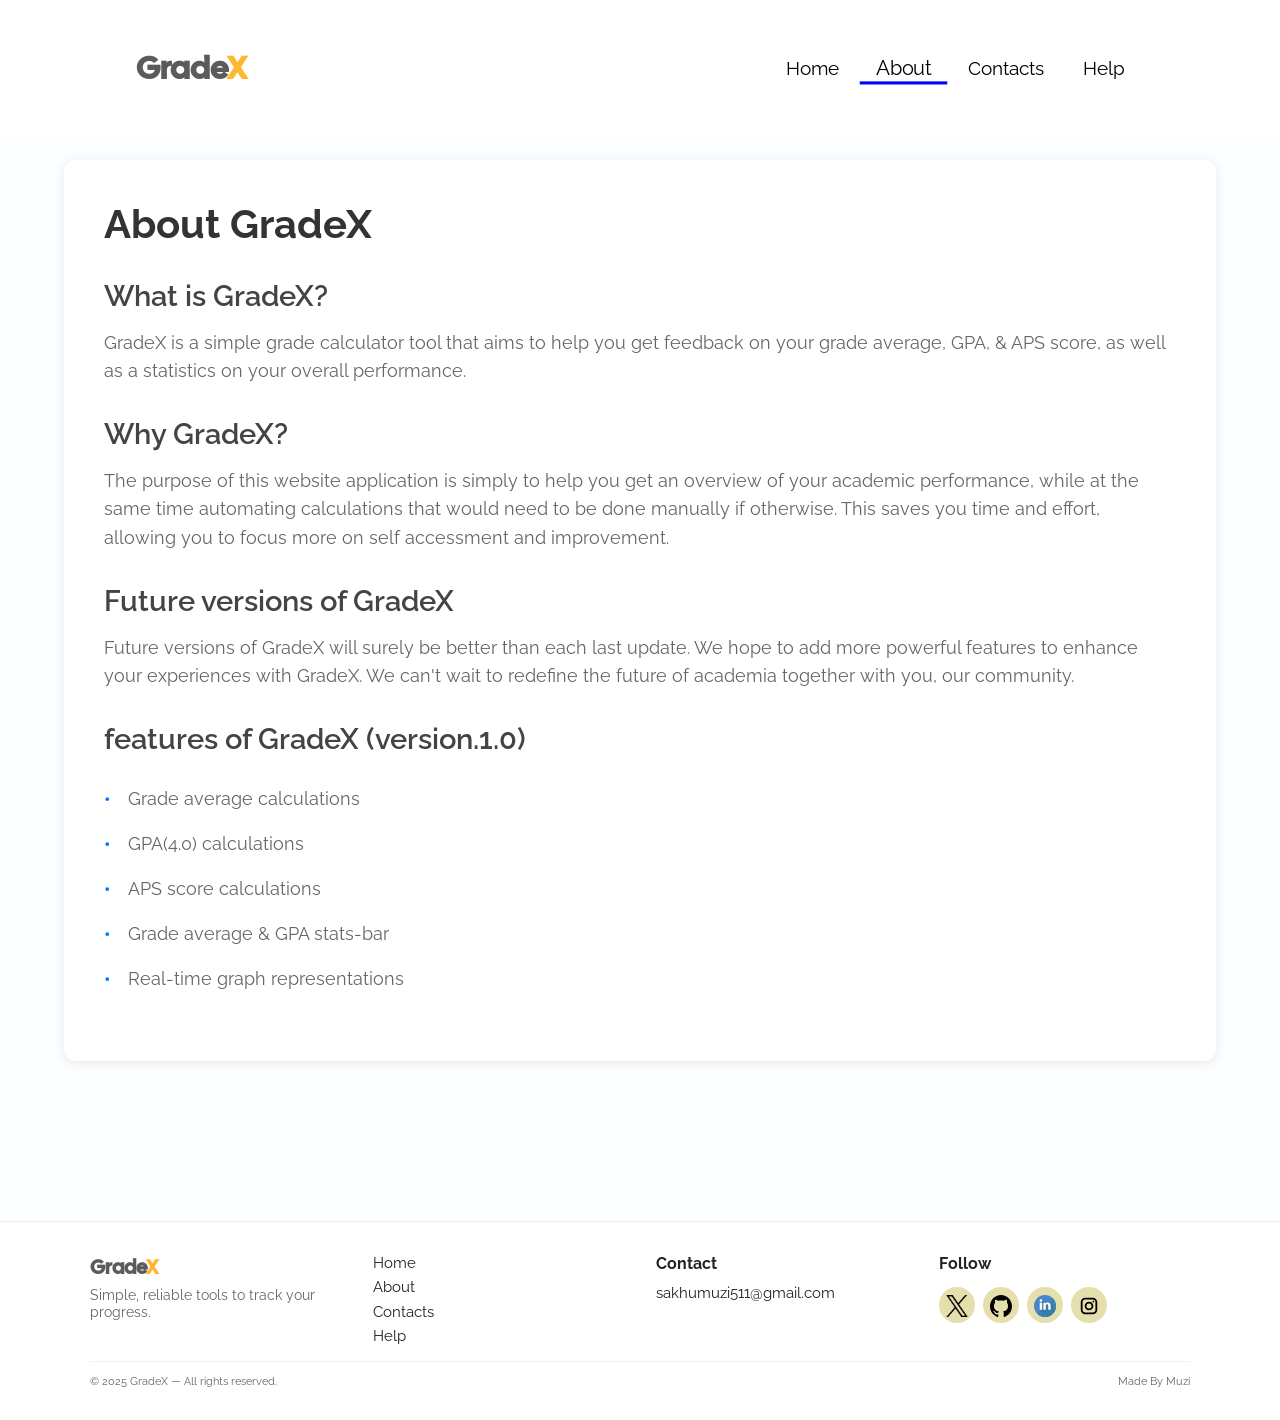
<file: about.html>
<!DOCTYPE html>
<html lang="en">
<head>
	<meta charset="utf-8" />
	<meta name="viewport" content="width=device-width,initial-scale=1"/>
	<title>GradeX-about</title>
	<link rel="stylesheet" href="./styles/styles.css"/>
	<script type="module" src="./scripts/main.js" defer></script>
</head>
<body>
	
	<header class="header-container">

		<div>
			<h1 class="logo">Grade<span class="logo-letter-x">X</span></h1>
		</div>

		<div class="nav-links-container">
			<button class="menu-icon-1 js-menu-btn" aria-label="Toggle menu"></button>
			<div class="nav-links-display js-navbar menu-unactive">
				<!--Navigation bar-->
				<nav class="menu-tab">
					<a href="index.html" class="nav-links">Home</a>
					<a href="about.html" class="nav-links" aria-current="page">About</a>
					<a href="contacts.html" class="nav-links">Contacts</a>
					<a href="help.html" class="nav-links">Help</a>
				</nav>
			</div>
		</div>
	</header>

	<!--Main section-->
	<main class="main-container-about">

		<!--body-->
		<section class="page-body">

			<h1>About GradeX</h1>
			<h2>What is GradeX?</h2>
			<p>
				GradeX is a simple grade calculator tool that aims to help you get feedback on your grade average, GPA, & APS score, as well as a statistics on your overall performance.
			</p>

			<h2>Why GradeX?</h2>
			<p>
				The purpose of this website application is simply to help you get an overview of your academic performance, while at the same time automating calculations that would need to be done manually if otherwise. This saves you time and effort, allowing you to focus more on self accessment and improvement.
			</p>

			<h2>Future versions of GradeX</h2>
			<p>
				Future versions of GradeX will surely be better than each last update. We hope to add more powerful features to enhance your experiences with GradeX. We can't wait to redefine the future of academia together with you, our community.
			</p>
			<h2>features of GradeX (version.1.0)</h2>

			<ul>
				<li>Grade average calculations</li>
				<li>GPA(4.0) calculations</li>
				<li>APS score calculations</li>
				<li>Grade average & GPA stats-bar</li>
				<li>Real-time graph representations</li>
			</ul>
		</section>
	</main>

	<footer class="site-footer" role="contentinfo">
		 <div class="footer-inner">
                <div class="footer-brand">
                    <h2 class="logo">Grade<span class="logo-letter-x">X</span></h2>
                    <p class="footer-tag">Simple, reliable tools to track your progress.</p>
                </div>

                <nav class="footer-nav" aria-label="Footer navigation">
                    <a href="index.html" class="footer-link">Home</a>
					<a href="about.html" class="footer-link">About</a>
					<a href="contacts.html" class="footer-link">Contacts</a>
					<a href="help.html" class="footer-link">Help</a>
                </nav>

                <div class="footer-contact" aria-label="Contact information">
                    <p class="footer-contact-title"><strong>Contact</strong></p>
                    <p><a class="footer-link" href="mailto:sakhumuzi511@gmail.com">sakhumuzi511@gmail.com</a></p>
                </div>

                <div class="footer-social" aria-label="Social links">
                    <p class="footer-contact-title"><strong>Follow</strong></p>
                    <div class="social-links">
                        <a class="social-btn" id="twitter" href="#" aria-label="Twitter"></a>
                        <a class="social-btn" id="gitHub" href="#" aria-label="GitHub"></a>
                        <a class="social-btn" id="linked-in" href="#" aria-label="LinkedIn"></a>
						<a class="social-btn" id="instagram" href="#" aria-label="Instagram"></a>
                    </div>
                </div>
            </div>

            <div class="footer-bottom">
                <small>© 2025 GradeX — All rights reserved.</small>
                <small>Made By Muzi</small>
            </div>
	</footer>
</body>
</html>
</file>
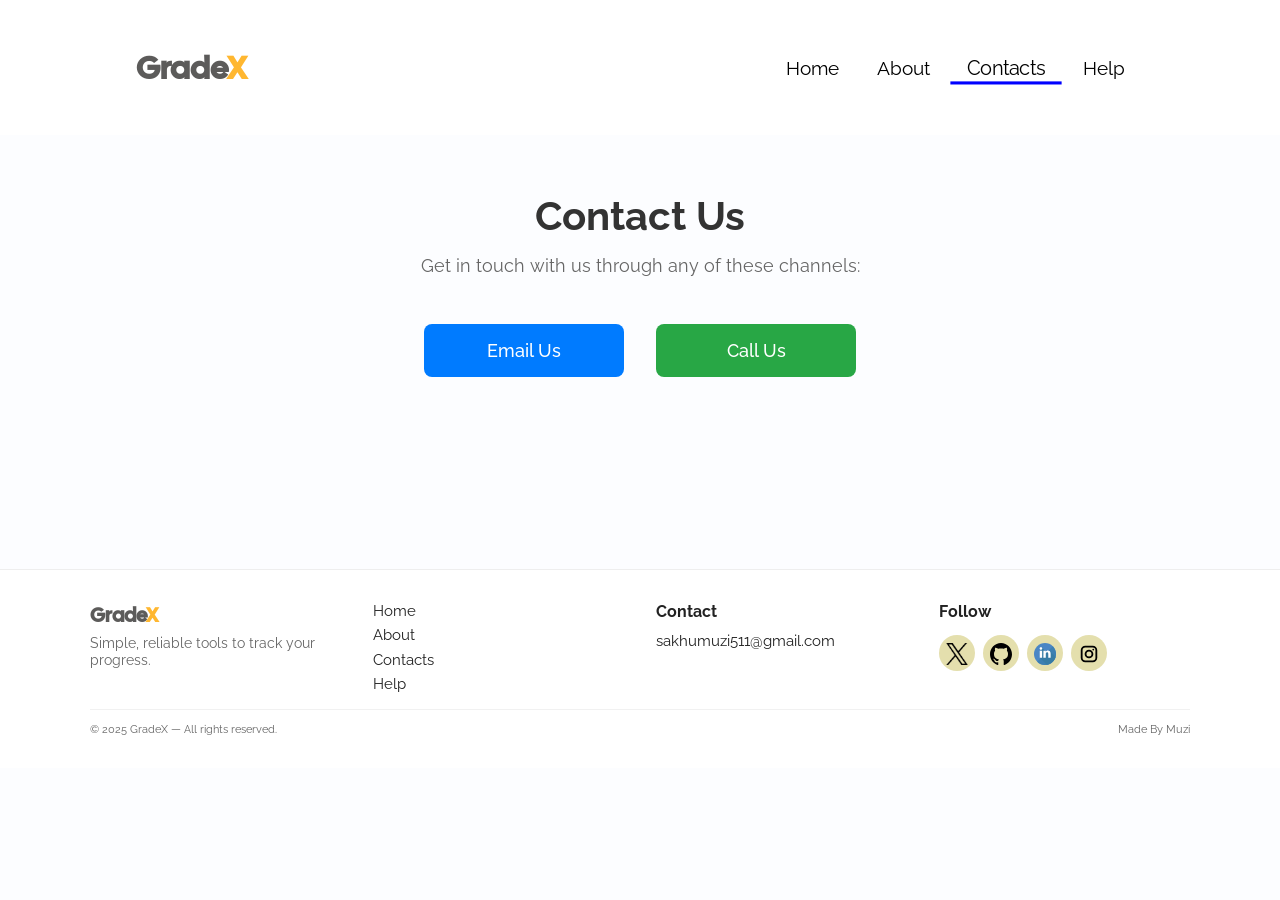
<file: contacts.html>
<!DOCTYPE html>
<html lang="en">
<head>
    <meta charset="utf-8" />
    <meta name="viewport" content="width=device-width,initial-scale=1" />
    <title>GradeX-contacts</title>
    <link rel="stylesheet" href="./styles/styles.css" />
    <script type="module" src="./scripts/main.js" defer></script>
</head>
<body>
    <header class="header-container">
        <div>
            <h1 class="logo">Grade<span class="logo-letter-x">X</span></h1>
        </div>

        <div class="nav-links-container">
            <button class="menu-icon-1 js-menu-btn" aria-label="Toggle menu"></button>
            <div class="nav-links-display js-navbar menu-unactive">
                <nav class="menu-tab">
                    <a href="index.html" class="nav-links">Home</a>
                    <a href="about.html" class="nav-links">About</a>
                    <a href="contacts.html" class="nav-links">Contacts</a>
                    <a href="help.html" class="nav-links">Help</a>
                </nav>
            </div>
        </div>
    </header>

    <main class="main-container-contacts">
        <section class="contact-simple">
            <h1>Contact Us</h1>
            <p>Get in touch with us through any of these channels:</p>
            
            <div class="contact-buttons">
                <a href="mailto:sakhumuzi511@gmail.com" class="contact-btn email-btn">
                    Email Us
                </a>
                <a href="tel:+27123456789" class="contact-btn phone-btn">
                    Call Us
                </a>
            </div>
        </section>
    </main>

    <footer class="site-footer">
         <div class="footer-inner">
                <div class="footer-brand">
                    <h2 class="logo">Grade<span class="logo-letter-x">X</span></h2>
                    <p class="footer-tag">Simple, reliable tools to track your progress.</p>
                </div>

                <nav class="footer-nav" aria-label="Footer navigation">
                    <a href="index.html" class="footer-link">Home</a>
                    <a href="about.html" class="footer-link">About</a>
                    <a href="contacts.html" class="footer-link">Contacts</a>
                    <a href="help.html" class="footer-link">Help</a>
                </nav>

                <div class="footer-contact" aria-label="Contact information">
                    <p class="footer-contact-title"><strong>Contact</strong></p>
                    <p><a class="footer-link" href="mailto:sakhumuzi511@gmail.com">sakhumuzi511@gmail.com</a></p>
                </div>

                <div class="footer-social" aria-label="Social links">
                    <p class="footer-contact-title"><strong>Follow</strong></p>
                    <div class="social-links">
                        <a class="social-btn" id="twitter" href="#" aria-label="Twitter"></a>
                        <a class="social-btn" id="gitHub" href="#" aria-label="GitHub"></a>
                        <a class="social-btn" id="linked-in" href="#" aria-label="LinkedIn"></a>
                        <a class="social-btn" id="instagram" href="#" aria-label="Instagram"></a>
                    </div>
                </div>
            </div>

            <div class="footer-bottom">
                <small>© 2025 GradeX — All rights reserved.</small>
                <small>Made By Muzi</small>
            </div>
    </footer>
</body>
</html>
</file>
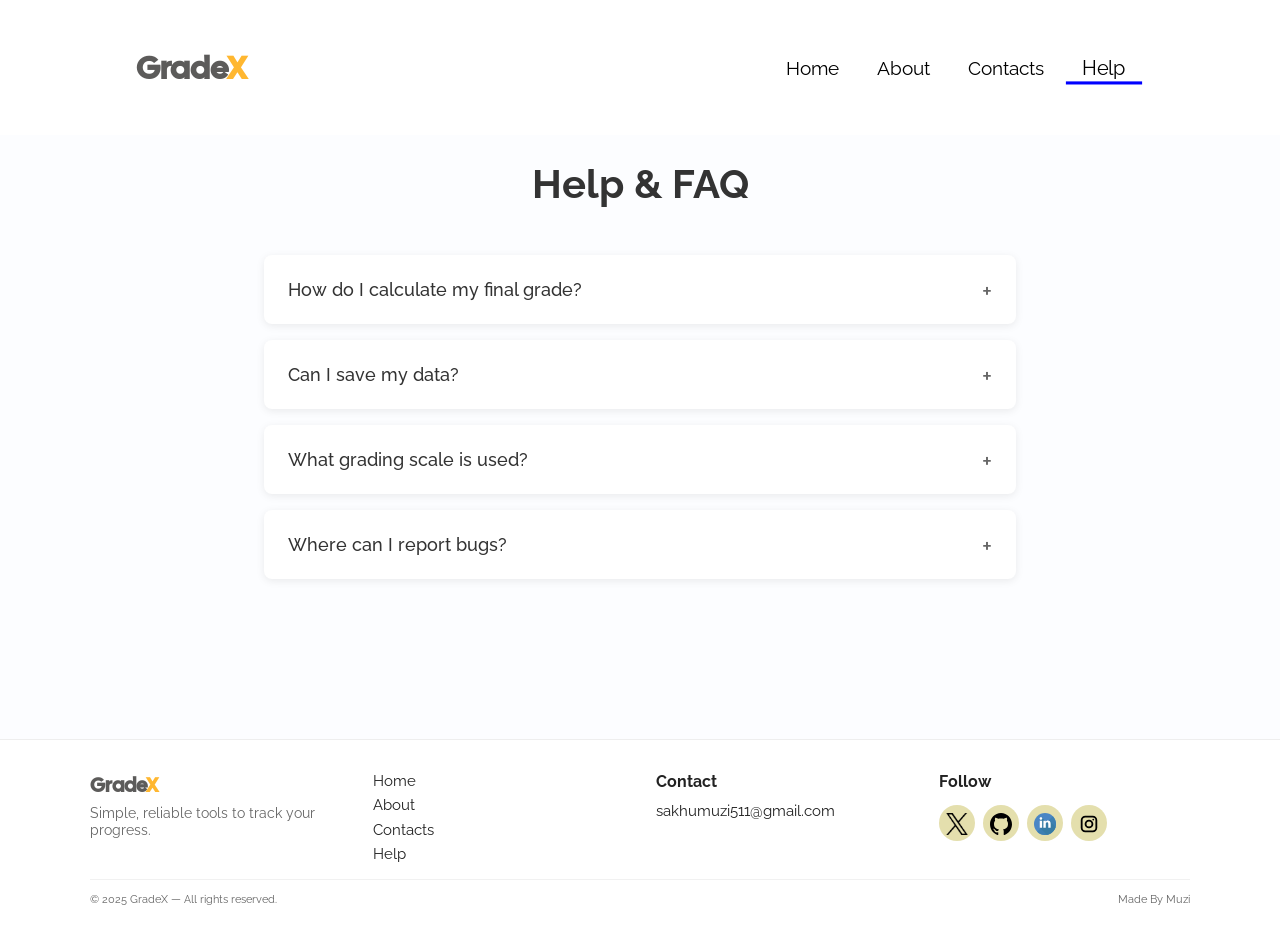
<file: help.html>
<!DOCTYPE html>

<html lang="en">

    <head>

        <meta charset="utf-8" />
        <meta name="viewport" content="width=device-width,initial-scale=1" />
        <title>GradeX-help</title>
        <link rel="stylesheet" href="./styles/styles.css" />
        <script type="module" src="./scripts/main.js" defer></script>
    </head>

    <body>
        <header class="header-container">
            <div>
                <h1 class="logo">Grade<span class="logo-letter-x">X</span></h1>
            </div>

            <div class="nav-links-container">
                <button class="menu-icon-1 js-menu-btn" aria-label="Toggle menu"></button>
                <div class="nav-links-display js-navbar menu-unactive">
                    <nav class="menu-tab">
                        <a href="index.html" class="nav-links">Home</a>
                        <a href="about.html" class="nav-links">About</a>
                        <a href="contacts.html" class="nav-links">Contacts</a>
                        <a href="help.html" class="nav-links" aria-current="page">Help</a>
                    </nav>
                </div>
            </div>
        </header>

        <main class="main-container-help">
            <section class="help-section">
                <h1 class="help-title">Help & FAQ</h1>
                
                <div class="faq-container">
                    <details class="faq-item">
                        <summary class="faq-question">How do I calculate my final grade?</summary>
                        <div class="faq-answer">
                            <p>Enter each assignment/exam score and its weight in the calculator. The tool multiplies each score by its weight and sums the results to give your final percentage.</p>
                        </div>
                    </details>

                    <details class="faq-item">
                        <summary class="faq-question">Can I save my data?</summary>
                        <div class="faq-answer">
                            <p>This version does not persist data remotely. You can copy results or use browser tools to save locally.</p>
                        </div>
                    </details>

                    <details class="faq-item">
                        <summary class="faq-question">What grading scale is used?</summary>
                        <div class="faq-answer">
                            <p>The calculator uses percentages. You can map percentages to letter grades manually or update your local copy of styles/scripts to include a scale conversion.</p>
                        </div>
                    </details>

                    <details class="faq-item">
                        <summary class="faq-question">Where can I report bugs?</summary>
                        <div class="faq-answer">
                            <p>Use the <a href="contacts.html" class="faq-link">Contacts</a> page to submit bug reports or suggestions.</p>
                        </div>
                    </details>
                </div>
            </section>
        </main>

        <footer class="site-footer">
            <div class="footer-inner">
                    <div class="footer-brand">
                        <h2 class="logo">Grade<span class="logo-letter-x">X</span></h2>
                        <p class="footer-tag">Simple, reliable tools to track your progress.</p>
                    </div>

                    <nav class="footer-nav" aria-label="Footer navigation">
                        <a href="Home.html" class="footer-link">Home</a>
                        <a href="about.html" class="footer-link">About</a>
                        <a href="contacts.html" class="footer-link">Contacts</a>
                        <a href="help.html" class="footer-link">Help</a>
                    </nav>

                    <div class="footer-contact" aria-label="Contact information">
                        <p class="footer-contact-title"><strong>Contact</strong></p>
                        <p><a class="footer-link" href="mailto:sakhumuzi511@gmail.com">sakhumuzi511@gmail.com</a></p>
                    </div>

                    <div class="footer-social" aria-label="Social links">
                        <p class="footer-contact-title"><strong>Follow</strong></p>
                        <div class="social-links">
                            <a class="social-btn" id="twitter" href="#" aria-label="Twitter"></a>
                            <a class="social-btn" id="gitHub" href="#" aria-label="GitHub"></a>
                            <a class="social-btn" id="linked-in" href="#" aria-label="LinkedIn"></a>
                            <a class="social-btn" id="instagram" href="#" aria-label="Instagram"></a>
                        </div>
                    </div>
                </div>

                <div class="footer-bottom">
                    <small>© 2025 GradeX — All rights reserved.</small>
                    <small>Made By Muzi</small>
                </div>
        </footer>
    </body>
</html>
</file>
<file: styles/styles.css>
@import url('https://fonts.googleapis.com/css2?family=Cal+Sans&family=DM+Serif+Text:ital@0;1&family=Raleway:ital,wght@0,100..900;1,100..900&display=swap');

:root {
    --primary-color: rgb(5, 66, 197);
    --primary-color-hover: rgb(0, 124, 173);
    --header-gradient: linear-gradient(90deg, #3067ff, rgb(51, 139, 253), #8c00ff);
    --stats-bar-gradient: linear-gradient(90deg, #1d0b6d, #6200d3, #8400ff);
	--bp-sm: 480px;
	--bp-md: 768px;
	--bp-lg: 1100px;
	--container-pad: 1rem;
}

*{
    padding: 0;
    margin: 0;
    box-sizing: border-box;
}

html, body{
    overflow-x: hidden;
    font-family: 'raleway', Arial, sans-serif;
    background: rgb(252, 253, 255);
    scroll-behavior: smooth;
}

/*styles for the header section (consistent over all pages)*/

/*header container styles*/
.header-container{
    display: flex;
    justify-content: space-evenly;
    align-items: center;
    gap: 55%;
    height: 15vh;
    width: 100%;
    position: fixed;
    top: 0;
    z-index: 1;
    background-color: rgb(255, 255, 255);
}

/*logo styles*/
.logo{
   color: rgb(92, 91, 90);
   font-family: 'cal sans', Arial, sans-serif;
}

/*logo letter X styles*/
.logo-letter-x{
    color: rgb(255, 183, 48);
}

/*hamburger menu icon*/
.menu-icon-1{
    background-image: url('../assets/menu_icon_1.svg');
    background-color: transparent;
    background-repeat: no-repeat;
    background-position: center center;
    background-size: contain;
    width: 2.5em;
    height: 2.5em;
    z-index: 999;
    border: none;
    transition: 0.3s ease;
    animation: openMenu 0.8s ease-in-out;
}

/*animation for the hamburger menu icon(rotation)*/
@keyframes openMenu{
    from {
        opacity: 0;
        transform: rotateY(0);
    }

    to{
        opacity: 1;
        transform: rotateY(360deg);
    }
}

/*hover effects for hamburger menu icon*/
.menu-icon-1:hover{
    cursor: pointer;
    transform: scale(1.03);
}

/*close menu icon*/
.menu-icon-2{
    background-image: url('../assets/menu_icon_2.svg');
    background-color: transparent;
    background-repeat: no-repeat;
    background-position: center center;
    background-size: contain;
    width: 1.6em;
    height: 1.6em;
    z-index: 999;
    border: none;
    transition: 0.3s ease;
    animation: closeMenu 0.8s ease-in-out;
}

/*animation effect for the close menu icon(rotation)*/
@keyframes closeMenu{
    from {
        opacity: 0;
        transform: rotateY(0deg);
    }

    to{
        opacity: 1;
        transform: rotateY(360deg);
    }
}

/*hover effects for close menu icon*/
.menu-icon-2:hover{
    cursor: pointer;
    transform: scale(1.03);
}

/*hides menu when the hamburger icon hasn't been clicked*/
.menu-unactive{
    display: none;
}

/*shows menu when the hamburger icon has been clicked*/
.menu-active{
    display: flex;
    justify-content: center;
}

/*navigation menu styles*/
.menu-tab{
    background-color: rgb(228, 228, 228);
    border-radius: 20px;
    z-index: 99;
    height: 17em;
    width: 13em;
    position: absolute;
    top: 1.8em;
    right: 3em;
    display: flex;
    flex-direction: column;
    align-items: center;
    justify-content: center;
    animation: slideFade 0.4s ease-in-out;
}

/*animation for menu when it renders*/
@keyframes slideFade{
    from {
        opacity: 0;
        transform: translateY(-30px);
    }

    to{
        opacity: 1;
        transform: translateY(0);
    }
}

.nav-links{
    color:#000000;
    display: flex;
    justify-content: center;
    align-items: center;
    text-decoration: none;
    padding: 0.6rem 0;
    transition: 0.3s ease;
    margin: 0.2em 0em;
    width: 80%;
    border-radius: 5px;
    font-size: 1.2em;
}

.nav-links:hover{
    background: rgb(6, 52, 255);
    color: rgb(255, 255, 255);
    cursor: pointer;
    transform: translateX(10px);
}

.active-nav{
    color: rgb(255, 255, 255);
    background: rgb(6, 52, 255);
    transform: translateX(0px);
}

main{
    margin-top: 30vh;
}   

.hero-section{
    display: flex;
    flex-direction: column;
    align-items: center;
    margin-bottom: 2rem;
    height: 20vh;
}

.hero-header{
    background: var(--header-gradient);
    -webkit-background-clip: text;
    -webkit-text-fill-color: transparent;
    background-clip: text;
    color: transparent;
    font-size: 2.4em;
}

.intro-paragraph{
    font-size: 0.9em;
    margin: 3em 2em;
    text-align: center;
}

.input-container{
    display: flex;
    flex-direction: column;
    align-items: center;
    justify-content: center;
    margin: 3em 0 1.5em 0;
}

.input-subject-grade-container{
    display: flex;
    align-items: center;
    justify-content: space-evenly;
    color: rgb(6, 5, 90);
    gap: 0.8em;
}

.add-btn-container{
    display: flex;
    justify-content: space-evenly;
    align-items: center;
    margin: 0 0 0 0.5em;
}

input::placeholder{
    color: rgba(59, 0, 50, 0.281);
    font-size: 0.7em;
    text-align: start;
    font-style: italic;
}

input{
    width: 4em;
    height: 2em;
    border-radius: 0.5em;
    border: rgba(38, 0, 255, 0.568) 2px solid;
    padding: 0.5em;
    font-size: 1em;
    text-align: center;
    background-color: transparent;
    caret-color: #8400ff;
    margin: 1em 1em 0 0;
}

input:focus{
    outline: none;
    border-color: var(--primary-color);
    box-shadow: 0 0 5px rgba(115, 0, 247, 0.568);
}

.grade-input{
    width: 5em;
}

.subject-input{
    width: 7em;
}

.add-btn{
    background-color:var(--primary-color);
    color: white;
    border: none;
    padding: 1em 5em;
    border-radius: 0.5em;
    cursor: pointer;
    transition: 0.1s ease-in-out;
}

.clear-btn{
    background-color: rgb(109, 2, 136);
    color: white;
    border: none;
    padding: 1em 4em;
    border-radius: 0.5em;
    cursor: pointer;
    transition: 0.1s ease-in-out;
}

.clear-btn:hover{
    background-color: rgb(150, 0, 188);
    cursor: pointer;
}

.add-btn:hover{
    background-color: var(--primary-color-hover);
    cursor: pointer;
}

.subjects-and-results-container{
    display: flex;
    flex-direction: column;
    align-items: center;
    justify-content: center;
    max-height: auto;
}

.list-container-empty{
    display: flex;
    justify-content: center;
    align-items: center;
    background-color:rgb(255, 255, 249);
    color: #141312;
    border-radius: 0.5em;
    padding: 1em;
    height: 50vh;
}

.list-container-not-empty{
    display: none;
}

.subject-list-container{
    display: flex;
    flex-direction: column;
    justify-content: start;
    align-items: center;
    background-color: rgb(255, 255, 249);
    color: #141312;
    border-radius: 0.5em;
    padding: 0 0.5em;
    height: 15em;
    margin: 2em 0.5em 0 0.5em;
    overflow-Y: auto;
    overflow-x: hidden;
    box-shadow: 0 0 5px rgba(0, 0, 0, 0.39);
    scrollbar-width: thin;
    scrollbar-color: rgba(0, 0, 0, 0.39) transparent;
    width: 24em;
    text-wrap: wrap;
}

/* chrome, Edge, Safari */
.subject-list-container::-webkit-scrollbar{
    /*scrollbar*/
    width: 8px;
}

.subject-list-container::-webkit-scrollbar-track{
    /*track*/
    background: transparent;
}

.subject-list-container::-webkit-scrollbar-thumb{
    background: rgba(23, 160, 252, 0.979);
    border-radius: 5px;
}

.subject-list-container::-webkit-scrollbar-thumb:hover{
    background: rgb(0, 124, 173);
}

/* firefox */

.subject-list{
    display: flex;
    flex-direction: row;
    justify-content: space-between;
    box-shadow: 0 0 5px rgba(0, 0, 0, 0.726);
    align-items: center;
    width: 100%;
    margin: 0.5em 0;
    color: white;
    padding: 1em;
    font-size: 1.2em;
    border-radius: 0.5em;
    background-color: rgb(51, 83, 134);
}

.subjectgrade{
    display: flex;
    flex-direction: column;
}

.delete-btn{
    display: flex;
    justify-content: center;
    align-items: center;
    border-style: none;
    padding: 0.8em 1em;
    background-color: rgba(0, 32, 58, 0.952);
    color: white;
    font-size: 0.5em;
    font-family: Verdana, Geneva, Tahoma, sans-serif;
    border-radius: 20px;
    transition: 0.1s ease-in-out;
}

.delete-btn:hover{
    cursor: pointer;
    background-color: rgb(200, 0, 34);
    transform: scale(1.1);
}

.list-container p{
    margin: 1em 0;
}

.plus-icon{
    width: 2em;
    vertical-align: middle;
    z-index: -3;
    margin: 0 0 0.2em 0;
    opacity: 0.5;
}

.results-container{
    display: flex;
    justify-content: space-around;
    align-items: center;
    background: #ffffffd8;
    color: #141312;
    border-radius: 0.5em; 
    margin: 2em 0.5em;
    width: 95vw;
    height: 10em;
    box-shadow: 0 0 5px rgba(0, 0, 0, 0.39);
}

.grade-type{
    display: flex;
    flex-direction: column;
    justify-content: center;
    align-items: center;
    margin: 0.5em 0;
}

.grade{
    color: #002363;
    margin: 0.5em 0;
}

.score{
    font-size: 1.2em;
    font-weight: bold;
    color: #ff0000;
}

.stats-section{
    display: flex;
    flex-direction: column;
    align-items: center;
    margin-top: 3em;
}

.stats-container{
    display: flex;
    flex-direction: column;
    align-items: center;
    justify-content: center;
    color: #000000;
    border-radius: 0.5em;
    padding: 1em;
    margin: 0.5em 0;
    width: 100%;
    min-height: 30vh;
}

.stats-header{
    font-size: 2.8em;
    margin-bottom: 0.5em;
    background: var(--header-gradient);
    -webkit-background-clip: text;
    -webkit-text-fill-color: transparent;
    background-clip: text;
    color: transparent;
}

.stats-intro{
    font-size: 0.7em;
    margin: 2em 2em;
    text-align: center;
}

.stats-bar-container{
    display: flex;
    flex-direction: column;
    align-items: start;
    margin: 1em 0;
    border: #1413122f 2px solid;
    border-radius: 0.8em;
    height: 0.7em;
    width: 80vw;
}

.stats-bar{
    background: var(--stats-bar-gradient);
    width:2%;
    height:100%;
    border-radius: 0.7em;
}

.graph-header{
    font-size: 0.8em;
    margin: 2rem 0 1em 0;
    color: #09003b;
}

.performance-graph {
    width: 100%;
    max-width: 540px;
    height: 220px;
    margin: 1.5rem auto;
    padding: 0.6rem;
    background: #ffffff;
    border-radius: 8px;
    box-shadow: 0 0 6px rgba(0,0,0,0.06);
}

.download-container{
    display: flex;
    align-items: center;
    margin: 2em 0 1em 0;
    gap: 2em;
}

.btn-header-container{
    display: flex;
    flex-direction: column;
    align-items: center;
}

.download-btn{
    display: inline-block;
    background: var(--primary-color);
    color: white;
    text-decoration: none;
    padding: 0.8em 1.5em;
    border-radius: 0.5em;
    margin: 1em 0;
    transition: background 0.1s ease-in-out;
}

.download-btn:hover{
    background-color: rgb(0, 0, 110);
    cursor: pointer;
}

/* Footer */
.site-footer{
    background: #ffffff;
    border-top: 1px solid #eee;
    padding: 2rem 1rem;
    color: #111;
    margin-top: 2rem;
}

.footer-inner{
    display: grid;
    grid-template-columns: 1fr 1fr 1fr 1fr;
    gap: 1rem 2rem;
    align-items: start;
    max-width: 1100px;
    margin: 0 auto;
    width: 100%;
    padding-bottom: 1rem;
}

.footer-brand .logo{
    margin: 0 0 0.4rem 0;
    font-size: 1.25rem;
}

.footer-tag{
    color: #666;
    font-size: 0.9rem;
    margin-top: 0.2rem;
}

.footer-nav, .footer-contact, .footer-social{
    display: flex;
    flex-direction: column;
    gap: 0.4rem;
}

.footer-link{
    color: #222;
    text-decoration: none;
    font-size: 0.95rem;
    transition: color 0.18s ease;
}

.footer-link:hover{
    color: var(--primary-color);
    text-decoration: underline;
}

.footer-contact-title{
    margin-bottom: 0.25rem;
    color: #222;
}

.footer-social .social-links{
    display: flex;
    gap: 0.5rem;
    margin-top: 0.25rem;
}

.social-btn{
    display: inline-flex;
    align-items: center;
    justify-content: center;
    width: 36px;
    height: 36px;
    border-radius: 50%;
    background: rgb(228, 223, 173);
    color: var(--primary-color);
    text-decoration: none;
    font-weight: 600;
    transition: transform 0.12s ease, background 0.12s ease, color 0.12s ease;
}

#twitter{
    background-image: url('../assets/twitter.png');
    background-repeat: no-repeat;
    background-position: center;
    background-size: 60%;
}

#gitHub{
    background-image: url('../assets/github-142-svgrepo-com.svg');
    background-repeat: no-repeat;
    background-position: center;
    background-size: 60%;
}

#linked-in{
    background-image: url('../assets/linkedin-svgrepo-com.svg');
    background-repeat: no-repeat;
    background-position: center;
    background-size: 60%;
}

#instagram{
    background-image: url('../assets/instagram-svgrepo-com.svg');
    background-repeat: no-repeat;
    background-position: center;
    background-size: 60%;
}

.social-btn:hover{
    transform: translateY(-3px);
    background: orange;
}

.footer-bottom{
    max-width: 1100px;
    margin: 0 auto;
    display: flex;
    justify-content: space-between;
    gap: 1rem;
    align-items: center;
    padding-top: 0.75rem;
    border-top: 1px solid #f1f1f1;
    font-size: 0.85rem;
    color: #666;
}

.page-intro{ 
    max-width: 900px; 
    margin: 1.2rem auto; 
    line-height: 1.6; 
}

.main-container-help {
  max-width: 1200px;
  margin: 6rem auto;
  padding: 2rem 1.5rem;
}

.main-container-about {
  max-width: 1200px;
  margin: 6rem auto;
  padding: 2rem 1.5rem;
}

.main-container-contacts {
  max-width: 1200px;
  margin: 4rem auto;
  padding: 2rem 1.5rem;
}

.page-body {
  background: #ffffff;
  border-radius: 12px;
  box-shadow: 0 2px 12px rgba(0, 0, 0, 0.08);
  padding: 2.5rem;
  margin: 2rem 0;
}

.page-body h1 {
  font-size: 2.5rem;
  color: #333;
  margin-bottom: 2rem;
  font-weight: 700;
}

.page-body h2 {
  font-size: 1.8rem;
  color: #444;
  margin: 2rem 0 1rem;
  font-weight: 600;
}

.page-body p {
  font-size: 1.1rem;
  line-height: 1.6;
  color: #666;
  margin-bottom: 1.5rem;
}

.page-body ul {
  list-style-type: none;
  padding-left: 0;
  margin: 1.5rem 0;
}

.page-body li {
  font-size: 1.1rem;
  color: #666;
  padding: 0.5rem 0;
  margin-bottom: 0.5rem;
  position: relative;
  padding-left: 1.5rem;
}

.page-body li::before {
  content: "•";
  color: #007bff;
  font-weight: bold;
  position: absolute;
  left: 0;
}

/* Help page styles */
.help-section {
    max-width: 800px;
    margin: 0 auto;
    padding: 2rem 1.5rem;
}

.help-title {
    font-size: 2.5rem;
    color: #333;
    margin-bottom: 3rem;
    text-align: center;
}

.faq-container {
    display: flex;
    flex-direction: column;
    gap: 1rem;
}

.faq-item {
    background: #ffffff;
    border-radius: 8px;
    box-shadow: 0 2px 8px rgba(0, 0, 0, 0.08);
    transition: all 0.3s ease;
}

.faq-item[open] {
    box-shadow: 0 4px 12px rgba(0, 0, 0, 0.12);
}

.faq-question {
    padding: 1.5rem;
    font-size: 1.1rem;
    font-weight: 500;
    color: #333;
    cursor: pointer;
    list-style: none;
    position: relative;
}

.faq-question::-webkit-details-marker {
    display: none;
}

.faq-question::after {
    content: '+';
    position: absolute;
    right: 1.5rem;
    top: 50%;
    transform: translateY(-50%);
    font-size: 1.5rem;
    color: #666;
    transition: transform 0.3s ease;
}

.faq-item[open] .faq-question::after {
    transform: translateY(-50%) rotate(45deg);
}

.faq-answer {
    padding: 0 1.5rem 1.5rem;
    color: #666;
    line-height: 1.6;
}

.faq-link {
    color: #007bff;
    text-decoration: none;
    transition: color 0.2s ease;
}

.faq-link:hover {
    color: #0056b3;
    text-decoration: underline;
}

/* Contact Page Styles */
.contact-simple {
    max-width: 600px;
    margin: 4rem auto;
    padding: 2rem;
    text-align: center;
}

.contact-simple h1 {
    font-size: 2.5rem;
    color: #333;
    margin-bottom: 1rem;
}

.contact-simple p {
    color: #666;
    margin-bottom: 3rem;
    font-size: 1.1rem;
}

.contact-buttons {
    display: flex;
    gap: 2rem;
    justify-content: center;
    flex-wrap: wrap;
}

.contact-btn {
    display: inline-flex;
    align-items: center;
    justify-content: center;
    padding: 1rem 2rem;
    min-width: 200px;
    border-radius: 8px;
    font-size: 1.1rem;
    font-weight: 500;
    text-decoration: none;
    transition: transform 0.2s ease, box-shadow 0.2s ease;
}

.contact-btn:hover {
    transform: translateY(-2px);
    box-shadow: 0 4px 12px rgba(0, 0, 0, 0.15);
}

.email-btn {
    background: #007bff;
    color: white;
}

.phone-btn {
    background: #28a745;
    color: white;
}

@media (max-width: 768px) {
    .main-container-about {
        padding: 1rem;
    }

    .main-container-contacts {
        padding: 1rem;
    }

    .main-container-help {
        padding: 1rem;
    }

    .page-body {
        padding: 1.5rem;
        margin: 1rem 0;
    }

    .page-body h1 {
        font-size: 2rem;
    }

    .page-body h2 {
        font-size: 1.5rem;
    }

    .page-body p,
    .page-body li {
        font-size: 1rem;
    }

    .help-section {
        padding: 1.5rem 1rem;
    }

    .help-title {
        font-size: 2rem;
        margin-bottom: 2rem;
    }

    .faq-question {
        padding: 1.2rem;
        font-size: 1rem;
    }

    .faq-answer {
        padding: 0 1.2rem 1.2rem;
    }

    .contact-simple {
        padding: 1rem;
    }

    .contact-btn {
        width: 100%;
        min-width: unset;
    }
}

@media (max-width: 480px) {
  .page-body {
    padding: 1rem;
  }

  .page-body h1 {
    font-size: 1.8rem;
  }

  .page-body h2 {
    font-size: 1.3rem;
  }

  .contact-simple {
    margin: 2rem auto;
    padding: 1rem;
  }

  .contact-btn {
    width: 100%;
    min-width: unset;
  }
}

@media (min-width: 720px){

    .header-container{
        justify-content: space-evenly;
        gap: 30%;
    }

    .menu-icon-1{
        display: none;
    }

    .menu-unactive{
        display: flex;
    }

    .menu-tab{
        flex-direction: row;
        height: auto;
        width: 100%;
        background-color: transparent;
        position: unset;
    }

   .nav-links{
        display: flex;
        justify-content: center;
        align-items: center;
        margin: 0 0.2rem;
        padding: 0.3rem 1rem;
   }

   .nav-links::before{
        content: "";
        position: absolute;
        bottom: 0;
        left: 0;
        width: 0%;
        height: 3px;
        background-color: blue;
        transition:  0.3s ease-in-out;
   }

   .nav-links:hover{
        background: transparent;
        color: black;
        cursor: pointer;
        transform: scale(1.03);
   }

    .nav-links:hover::before{
          width: 100%;
          transform: translateX(3px);
    }

    .active-nav::before{
        content: "";
        position: absolute;
        bottom: 0;
        left: 0;
        width: 100%;
        height: 3px;
        background-color: blue;
    }

    .active-nav{
        background: transparent;
        color: black;
        transform: scale(1.03);
    }

    .input-container{
        margin: 3em 0 3em 0;
    }

    input{
        padding: 0.5em;
        font-size: 1em;
        margin: 2em 3em 0 0;
    }

    input:focus{
        outline: none;
        border-color: var(--primary-color);
        box-shadow: 0 0 5px rgba(115, 0, 247, 0.568);
    }

    .grade-input{
        width: 10em;
        height: auto;
    }

    .grade-input::placeholder{
        text-align: center;
        font-size: 0.8em;
    }

    .subject-input{
        width: 12em;
        height: auto;
    }

    .subject-list-container{
        width: 30em;
        max-height: 18.5em;
    }

    .subjects-and-results-container{
        flex-direction: row;
        justify-content: center;
        align-items: start;
        margin-top: 1em;
    }

    .results-container{
        flex-direction: column;
        align-items: center;
        width: 14em;
        height: 18.5em;
    }

    .grade-type{
        align-items: center;
        justify-content: center;
        margin: 0.1em;
        font-size: 1.2em;
    }

    .stats-header{
        font-size: 3em;
    }

    .stats-intro{
        font-size: 0.9em;
    }
}

/* Responsive: stack columns on narrow viewports */
@media (max-width: 800px){
    .footer-inner{
        grid-template-columns: repeat(2, 1fr);
    }
    .footer-bottom{
        flex-direction: column;
        align-items: flex-start;
        gap: 0.5rem;
    }
}

@media (max-width: 420px){
    .footer-inner{
        grid-template-columns: 1fr;
    }
    .footer-brand .logo{ font-size: 1.1rem; }
    .social-btn{ width: 34px; height: 34px; }
}

/* performance legend - centered and compact */
.performance-legend{
    display: flex;
    justify-content: center; /* center the whole legend in viewport */
    gap: 1.2rem;              /* keep a good gap between items */
    margin: 0.8rem auto 1.2rem;
    flex-wrap: nowrap;
    align-items: center;
    width: min(520px, 92%);   /* constrain width so legend stays centered */
}

/* legend items - allow them to sit close but remain readable */
.legend-item{
    display: flex;
    align-items: center;
    gap: 0.5rem;
    font-size: 0.95rem;
    color: #222;
    white-space: nowrap;      /* keep label and swatch together */
    /* removed min-width so items can sit near each other */
}

.legend-color{
    width: 14px;
    height: 14px;
    border-radius: 3px;
    display: inline-block;
    box-shadow: 0 1px 2px rgba(0,0,0,0.12);
}

.legend-below{ background: #e53935; }
.legend-average{ background: #fbc02d; }
.legend-above{ background: #43a047; }

/* small-screen tweaks (keep centered, slightly smaller gap) */
@media (max-width: 480px){
    .performance-legend{
        gap: 0.8rem;
        margin-top: 0.4rem;
        width: 92%;
        justify-content: center;
    }
    .legend-item{
        font-size: 0.85rem;
        gap: 0.4rem;
    }
    .legend-color{ width: 12px; height: 12px; }
}

/* Print styles: hide controls, navigation and footer; keep main content and chart */
@media print {
    /* try to preserve colors in WebKit/Blink */
    * { -webkit-print-color-adjust: exact; print-color-adjust: exact; }

    /* hide interactive UI */
    .menu-icon-1,
    .menu-icon-2,
    .add-btn,
    .clear-btn,
    .download-btn,
    .cert-download-btn,
    .nav-links-display,
    .nav-links-container,
    .footer-bottom,
    .footer-inner,
    .social-links,
    .delete-btn,
    .input-subject-grade-container label b,
    .input-subject-grade-container input::-webkit-calendar-picker-indicator {
        display: none !important;
    }

    /* expand main content to page width with modest margins */
    body, html {
        background: #ffffff !important;
    }

    main, .main-container, .site-inner {
        width: auto !important;
        margin: 0 !important;
        padding: 0.5in !important;
    }

    /* ensure lists and results are visible and readable */
    .subject-list-container,
    .results-container,
    .stats-container,
    .performance-graph {
        page-break-inside: avoid;
        break-inside: avoid;
    }

    /* avoid printing very dark backgrounds for list items — show text on white */
    .subject-list {
        background: #ffffff !important;
        color: #000 !important;
        box-shadow: none !important;
        border: 1px solid #ddd !important;
    }

    /* keep chart printable */
    canvas { max-width: 100% !important; height: auto !important; }

    /* use page size rules for modern browsers */
    @page { size: A4 portrait; margin: 0.5in; }
}
</file>
